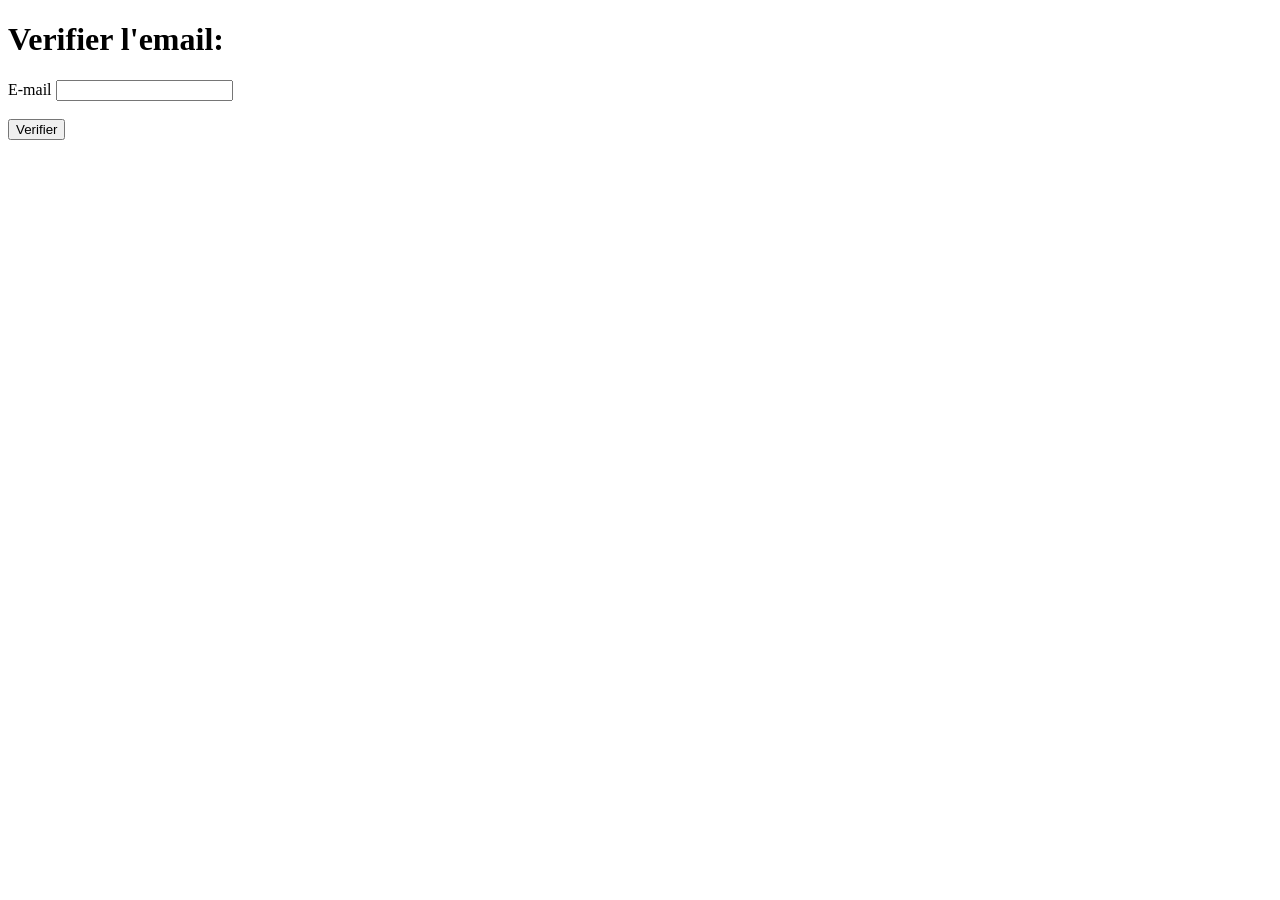
<file: TP WEB DEV/EX2/index.html>
<!DOCTYPE html>
<html lang="en">
<head>
    <meta charset="UTF-8">
    <meta name="viewport" content="width=device-width, initial-scale=1.0">
    <title>ex2</title>
</head>
<body>
    <h1>Verifier l'email:</h1>
    <form>
        <label for="email">E-mail</label>
        <input type="text" id="email"><br><br>
        <button type="button" id="btn">Verifier</button>
    </form>
    <p id="result"></p>
    <script>
        let btn = document.getElementById("btn");
        let result = document.getElementById("result");
        btn.onclick = function(){
            
            let email = document.getElementById("email").value;
            if(!email.includes("@")){
                result.textContent = "your email isn't valid!";
                result.style.color = "red";
            }
            else{
                let bef = email.indexOf("@");
                let aft = email.indexOf("@") +1;
                let firsPart = email.slice( 0 , bef);
                let secondPart = email.slice(aft);
            if(firsPart.length === 0 || firsPart.includes(" ") ){
                result.textContent = "your email should contain at least one character before @ and no spaces";
                result.style.color = "red";
            }
            else if(!secondPart.includes(".")){
                result.textContent = "your email should include '.'!";
                result.style.color = "red";
            }
            else{
                result.textContent = "your email valid!";
                result.style.color = "green";
            }
            }
            
            
        }
       
    </script>
</body>
</html>
</file>
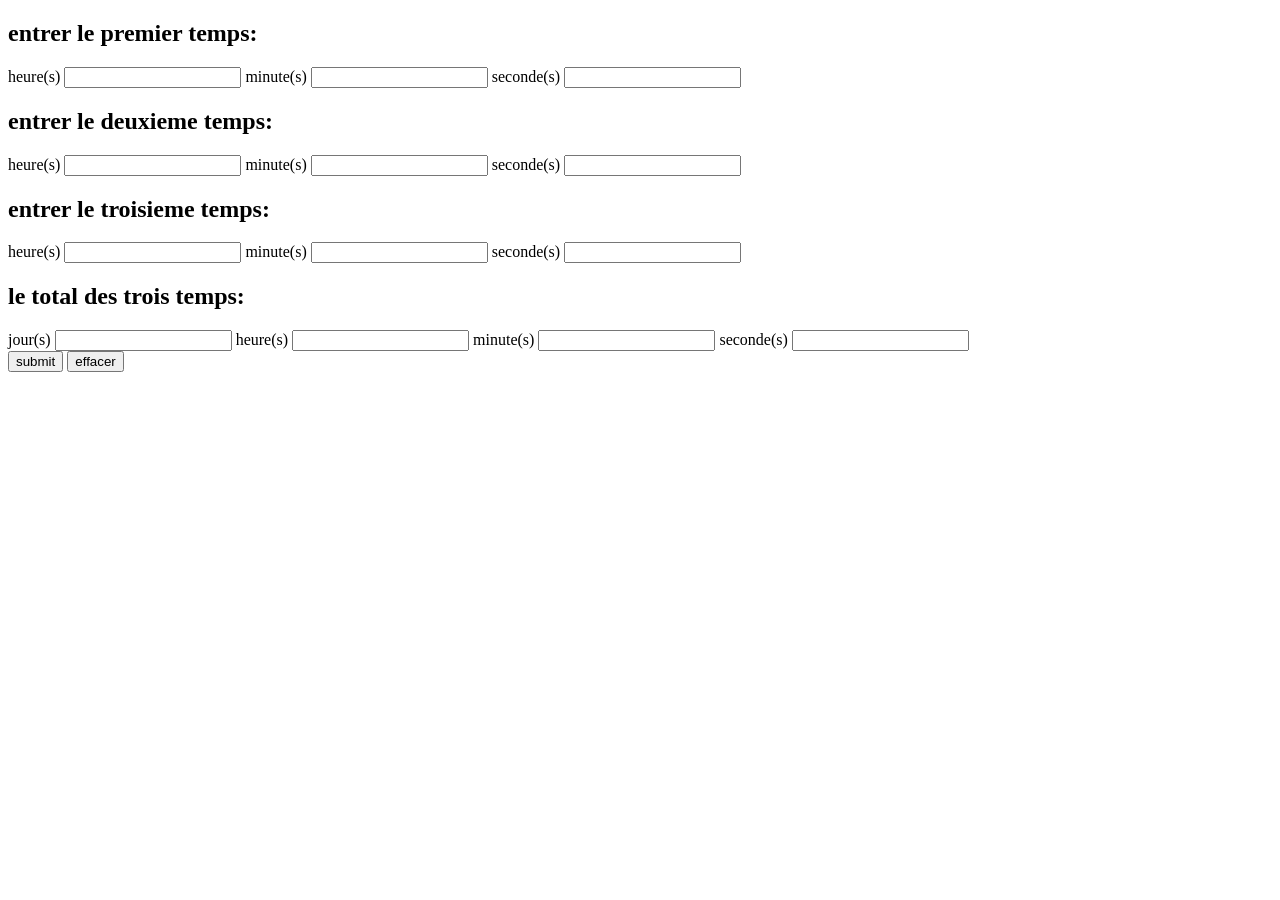
<file: TP WEB DEV/EX4/index.html>
<!DOCTYPE html>
<html lang="en">
<head>
    <meta charset="UTF-8">
    <meta name="viewport" content="width=device-width, initial-scale=1.0">
    <title>ex4</title>
</head>
<body>
    <h2>entrer le premier temps:</h2>
    <form>
        <label>heure(s)</label>
        <input type="text" name="hour">
        <label>minute(s)</label>
        <input type="text" name="min">
        <label>seconde(s)</label>
        <input type="text" name="sec">
    </form>

    <h2>entrer le deuxieme temps:</h2>
    <form>
        <label>heure(s)</label>
        <input type="text" name="hour">
        <label>minute(s)</label>
        <input type="text" name="min">
        <label>seconde(s)</label>
        <input type="text" name="sec">
    </form>

    <h2>entrer le troisieme temps:</h2>
    <form>
        <label>heure(s)</label>
        <input type="text" name="hour">
        <label>minute(s)</label>
        <input type="text" name="min">
        <label>seconde(s)</label>
        <input type="text" name="sec">
    </form>
    <h2>le total des trois temps:</h2>
    <form>
        <label>jour(s)</label>
        <input type="text" name="day">
        <label>heure(s)</label>
        <input type="text" name="totalH" value="">
        <label>minute(s)</label>
        <input type="text" name="totalM">
        <label>seconde(s)</label>
        <input type="text" name="totalS">
    </form>
    <button type="button" id="sub">submit</button>
    <button type="button" id="init">effacer</button>
    <script>
        let init = document.getElementById("init");
        let totalH = document.getElementsByName("totalH")[0];
        let totalM = document.getElementsByName("totalM")[0];
        let totalS = document.getElementsByName("totalS")[0];
        let days = document.getElementsByName("day")[0];
        init.onclick = function(){
            let inputs = document.querySelectorAll(`input`);
            for(let input of inputs){
                input.value = "";
            }
        }
        let sub = document.getElementById("sub");
        sub.onclick = function(){
            let heures = document.getElementsByName("hour");
            let minutes = document.getElementsByName("min");
            let secondes = document.getElementsByName("sec");
            let totalSeconds = 0;
            let i;
            for(i=0;i<3;i++){
                totalSeconds += Number(heures[i].value) * 3600;
                totalSeconds += Number(minutes[i].value) * 60;
                totalSeconds += Number(secondes[i].value);
            }

            let totalDay = Math.floor(totalSeconds / 86400);
            totalSeconds %= 86400;
            let totalHour = Math.floor(totalSeconds / 3600);
            totalSeconds %= 3600;
            let totalMinute = Math.floor(totalSeconds / 60);
            totalSeconds %= 60; 

            days.value = totalDay;
            totalH.value = totalHour;
            totalM.value = totalMinute;
            totalS.value = totalSeconds;
            
        }
        
    </script>
</body>
</html>
</file>
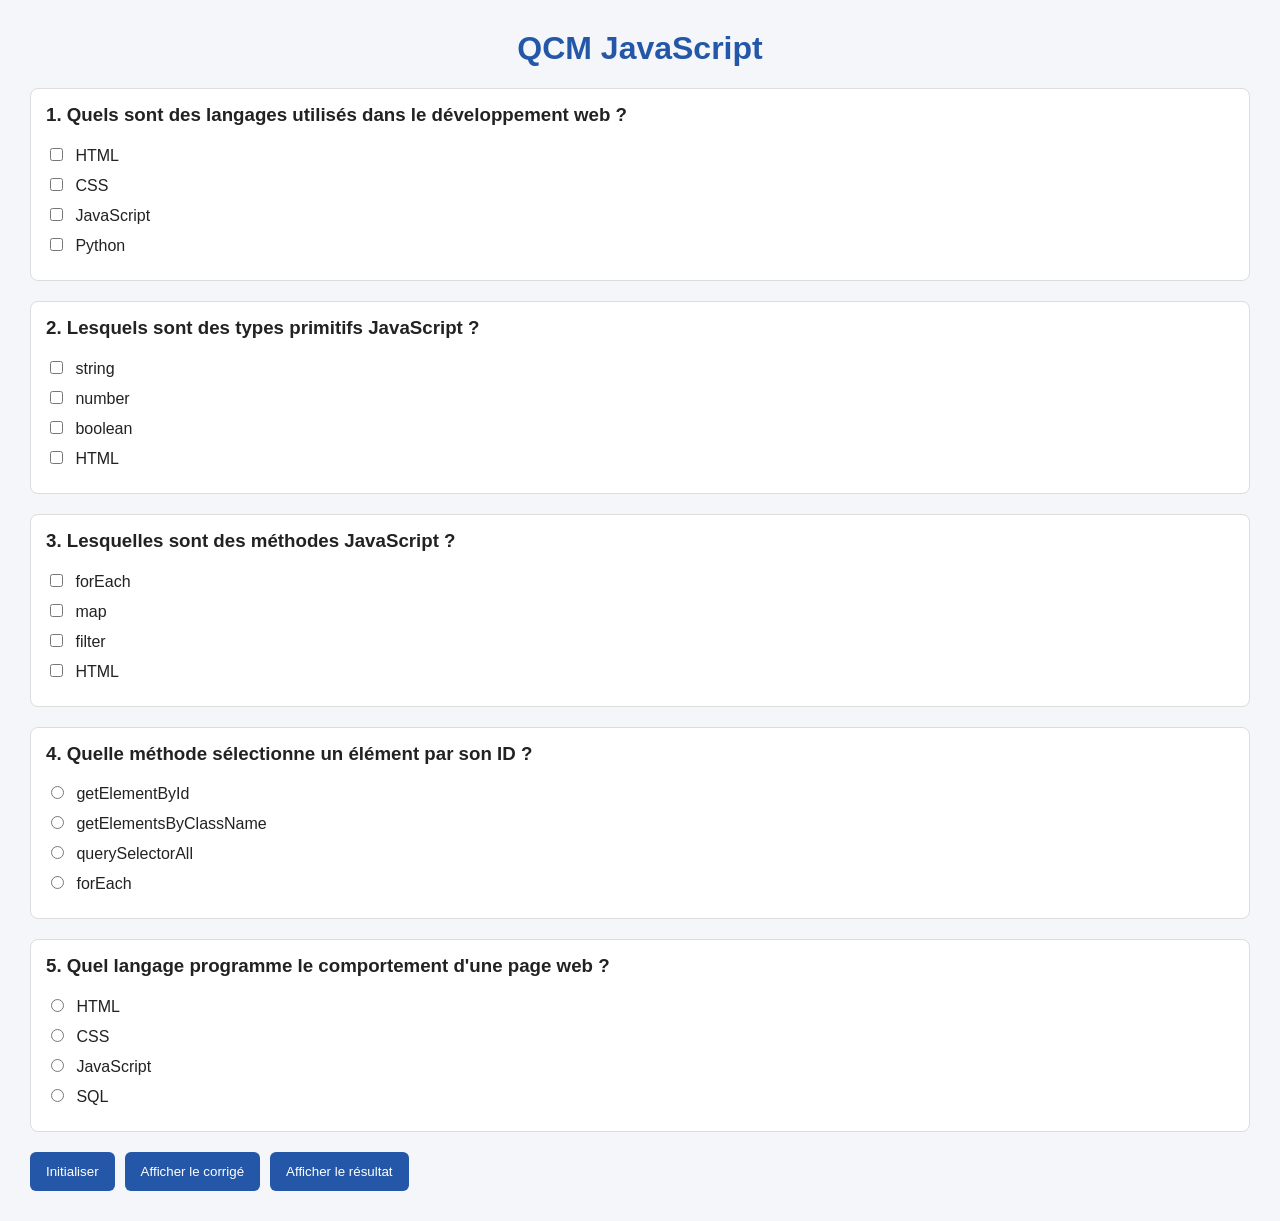
<file: TP WEB DEV/EX1/tp1.html>
<!DOCTYPE html>
<html lang="fr">
<head>
    <meta charset="UTF-8">
    <meta name="viewport" content="width=device-width, initial-scale=1.0">
    <title>QCM JavaScript</title>
    <link rel="stylesheet" href="style.css">
    
</head>
<body>

    <h1>QCM JavaScript</h1>

    <form id="qcm">

        <div class="question">
            <h3>1. Quels sont des langages utilisés dans le développement web ?</h3>
            <label><input type="checkbox" name="q1" value="HTML"> HTML</label>
            <label><input type="checkbox" name="q1" value="CSS"> CSS</label>
            <label><input type="checkbox" name="q1" value="JavaScript"> JavaScript</label>
            <label><input type="checkbox" name="q1" value="Python"> Python</label>
        </div>

        <div class="question">
            <h3>2. Lesquels sont des types primitifs JavaScript ?</h3>
            <label><input type="checkbox" name="q2" value="string"> string</label>
            <label><input type="checkbox" name="q2" value="number"> number</label>
            <label><input type="checkbox" name="q2" value="boolean"> boolean</label>
            <label><input type="checkbox" name="q2" value="HTML"> HTML</label>
        </div>

        <div class="question">
            <h3>3. Lesquelles sont des méthodes JavaScript ?</h3>
            <label><input type="checkbox" name="q3" value="forEach"> forEach</label>
            <label><input type="checkbox" name="q3" value="map"> map</label>
            <label><input type="checkbox" name="q3" value="filter"> filter</label>
            <label><input type="checkbox" name="q3" value="HTML"> HTML</label>
        </div>

        <div class="question">
            <h3>4. Quelle méthode sélectionne un élément par son ID ?</h3>
            <label><input type="radio" name="q4" value="getElementById"> getElementById</label>
            <label><input type="radio" name="q4" value="getElementsByClassName"> getElementsByClassName</label>
            <label><input type="radio" name="q4" value="querySelectorAll"> querySelectorAll</label>
            <label><input type="radio" name="q4" value="forEach"> forEach</label>
        </div>

        <div class="question">
            <h3>5. Quel langage programme le comportement d'une page web ?</h3>
            <label><input type="radio" name="q5" value="HTML"> HTML</label>
            <label><input type="radio" name="q5" value="CSS"> CSS</label>
            <label><input type="radio" name="q5" value="JavaScript"> JavaScript</label>
            <label><input type="radio" name="q5" value="SQL"> SQL</label>
        </div>

        <div class="buttons">
            <button type="button" id="initialiser">Initialiser</button>
            <button type="button" id="corrige">Afficher le corrigé</button>
            <button type="button" id="resultat">Afficher le résultat</button>
        </div>

    </form>

    <script src="index.js" defer></script>
</body>
</html>
</file>
<file: TP WEB DEV/EX1/style.css>
body {
    font-family: Arial, sans-serif;
    margin: 30px;
    background-color: #f4f6f9;
    color: #222;
}

h1 {
    text-align: center;
    color: #2457a7;
}

.question {
    background-color: white;
    padding: 15px;
    margin-bottom: 20px;
    border-radius: 8px;
    border: 1px solid #ddd;
}

.question h3 {
    margin-top: 0;
}

.question label {
    display: block;
    margin: 10px 0;
    cursor: pointer;
}

input {
    margin-right: 8px;
}

.buttons {
    display: flex;
    flex-wrap: wrap;
    gap: 10px;
}

button {
    padding: 12px 16px;
    border: none;
    border-radius: 6px;
    background-color: #2457a7;
    color: white;
    cursor: pointer;
}

button:hover {
    background-color: #173d78;
}
</file>
